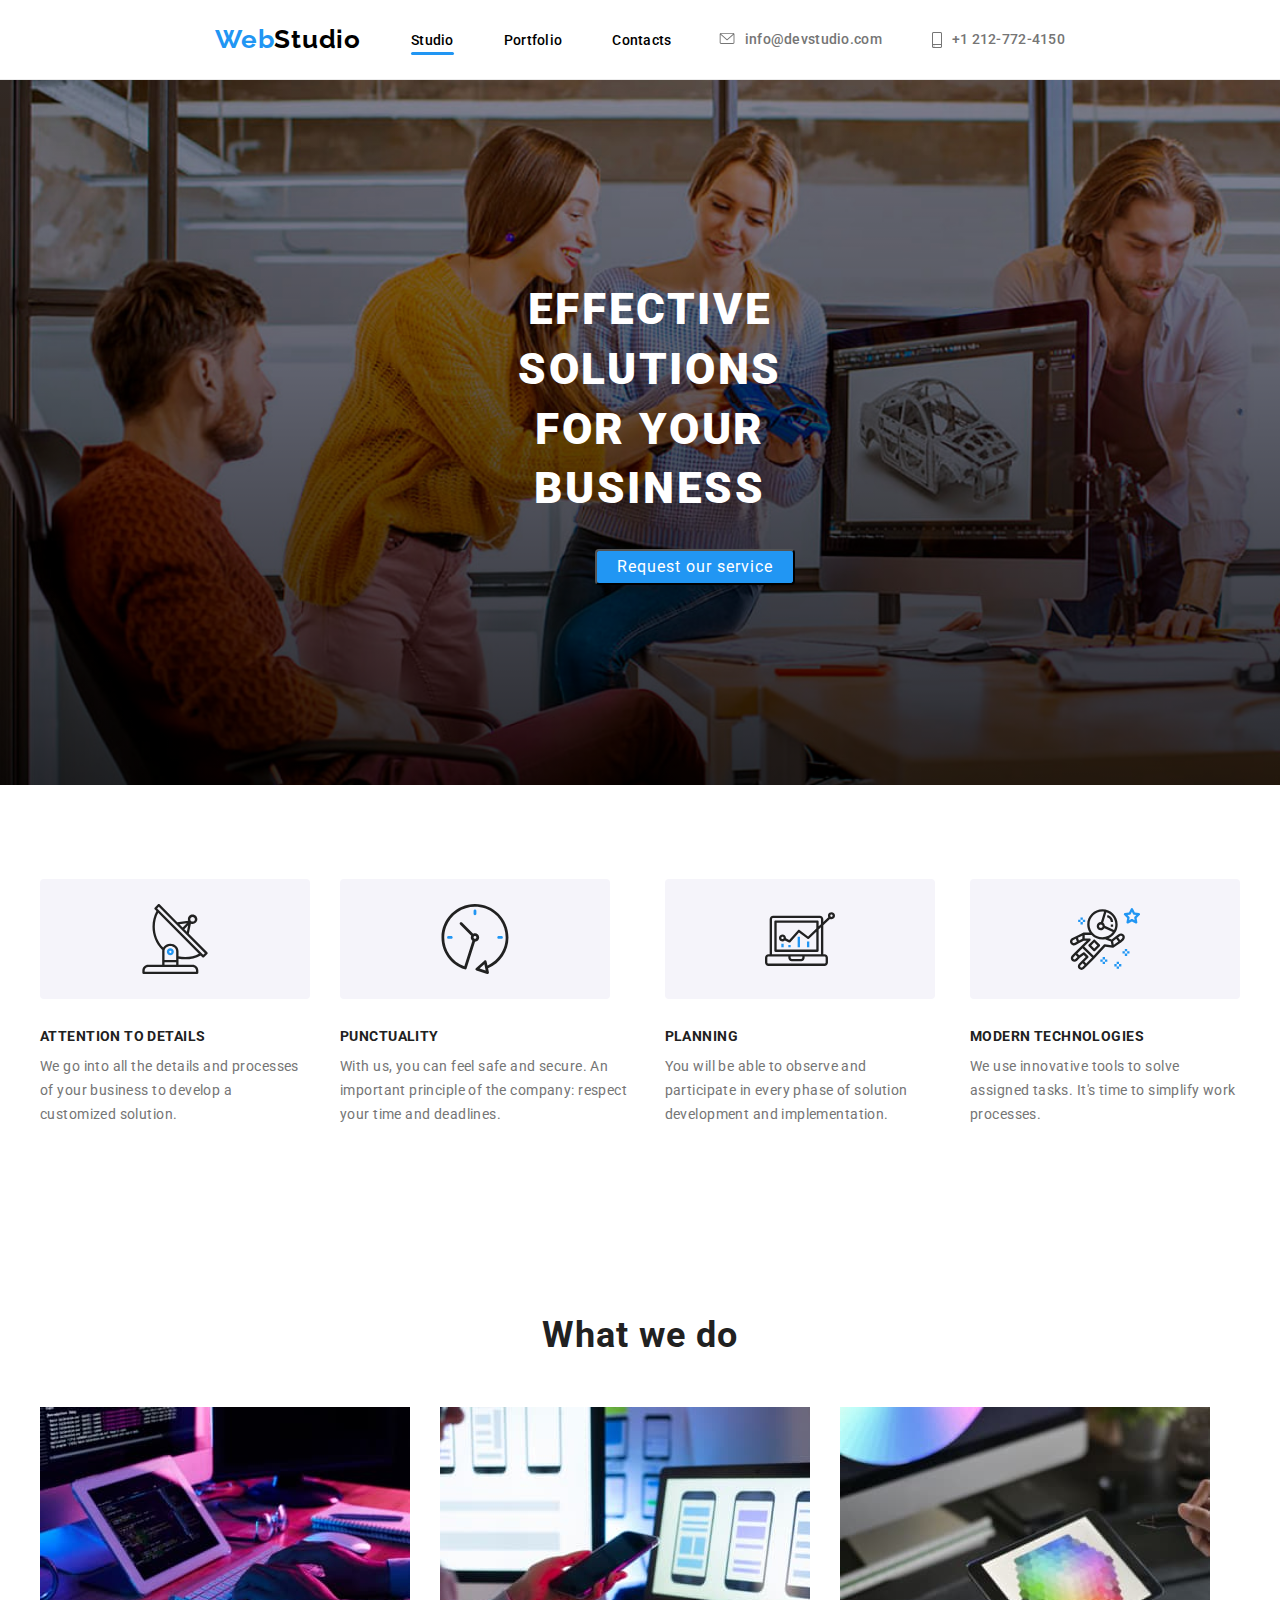
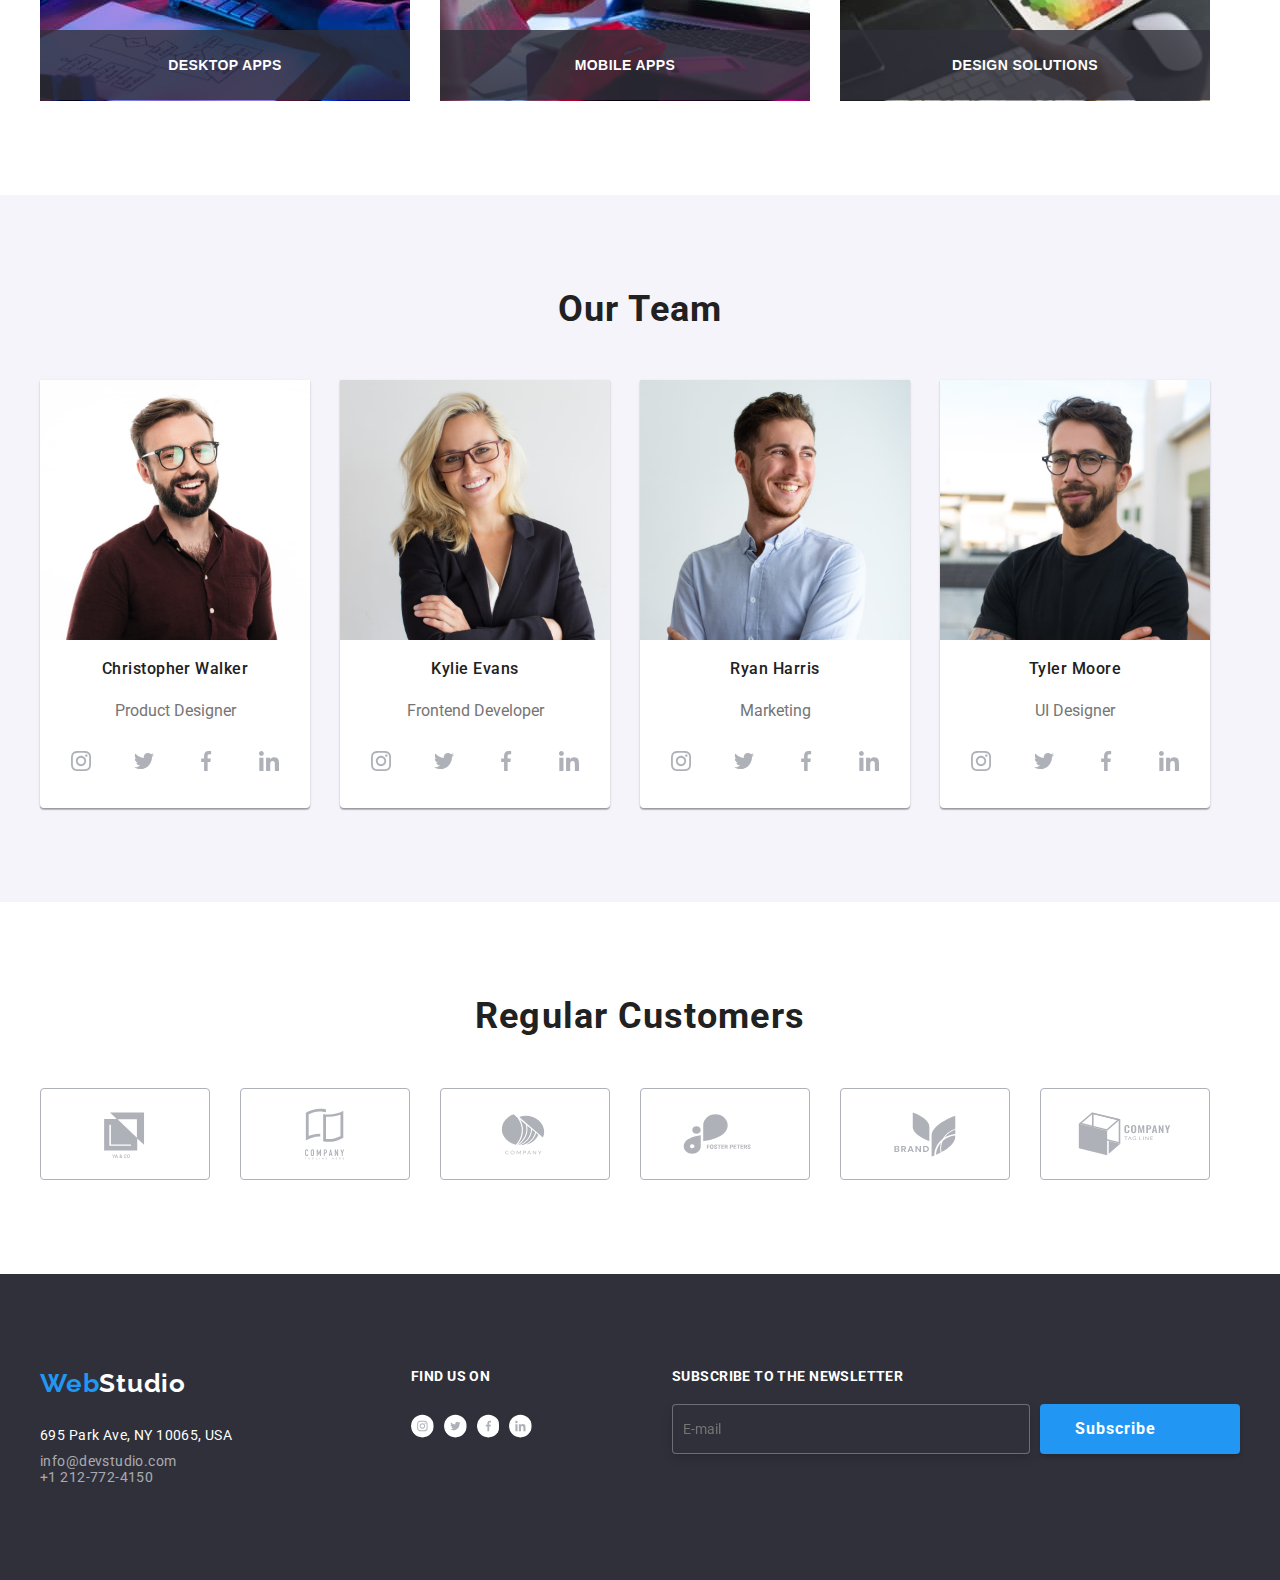
<file: index.html>
<!DOCTYPE html>
<html lang="en">
  <head>
    <meta charset="UTF-8" />
    <meta http-equiv="X-UA-Compatible" content="IE=edge" />
    <meta name="viewport" content="width=device-width, initial-scale=1.0" />
    <title>Studio</title>
    <link
      rel="stylesheet"
      href="https://cdnjs.cloudflare.com/ajax/libs/modern-normalize/1.0.0/modern-normalize.min.css"
    />
    <link rel="stylesheet" href="./css/reset.css" />
    <link rel="stylesheet" href="./css/styles.css" />
  </head>
  <body>
    <!--Header-->

    <header class="global-header">
      <div class="container">
        <nav class="main-navigation">
          <ul>
            <li>
              <a class="logo-header" href="index.html"
                ><span class="logo-design">Web</span>Studio</a
              >
            </li>
            <li><a href="index.html" class="active link">Studio</a></li>
            <li><a href="portfolio.html" class="link">Portfolio</a></li>
            <li><a href="contact.html" class="link">Contacts</a></li>
          </ul>
          <div class="hero-contact">
            <ul>
              <li class="header-contact-email">
                <a class="email-phone" href="mailto:info@devstudio.com" aria-label="email">
                  <svg class="envelope-icon"><use href="./css/icons.svg#icon-envelope"></use></svg
                  >info@devstudio.com</a
                >
              </li>
              <li class="header-contact-phone">
                <a class="email-phone" href="tel:+12127724150" aria-label="phone">
                  <svg class="smartphone-icon">
                    <use href="./css/icons.svg#icon-smartphone"></use></svg
                  >+1 212-772-4150
                </a>
              </li>
            </ul>
          </div>
        </nav>
      </div>
    </header>

    <!--Main section-->

    <main>
      <!--Hero section-->

      <section class="section hero-section">
        <div class="container">
          <h1>EFFECTIVE SOLUTIONS FOR YOUR BUSINESS</h1>
          <button data-modal-open class="button-index" type="button">Request our service</button>
        </div>
      </section>

      <!--Main text section-->

      <section class="section main-text">
        <div class="container">
          <ul class="card-set">
            <li class="item">
              <div class="icon-main">
                <svg><use href="./css/icons.svg#icon-antenna"></use></svg>
              </div>
              <h5>ATTENTION TO DETAILS</h5>
              <p>
                We go into all the details and processes of your business to develop a customized
                solution.
              </p>
            </li>
            <li class="item">
              <div class="icon-main">
                <svg><use href="./css/icons.svg#icon-clock"></use></svg>
              </div>
              <h5>PUNCTUALITY</h5>
              <p>
                With us, you can feel safe and secure. An important principle of the company:
                respect your time and deadlines.
              </p>
            </li>
            <li class="item">
              <div class="icon-main">
                <svg><use href="./css/icons.svg#icon-diagram"></use></svg>
              </div>
              <h5>PLANNING</h5>
              <p>
                You will be able to observe and participate in every phase of solution development
                and implementation.
              </p>
            </li>
            <li class="item">
              <div class="icon-main">
                <svg><use href="./css/icons.svg#icon-astronaut"></use></svg>
              </div>
              <h5>MODERN TECHNOLOGIES</h5>
              <p>
                We use innovative tools to solve assigned tasks. It's time to simplify work
                processes.
              </p>
            </li>
          </ul>
        </div>
      </section>

      <!--What we do section-->

      <section class="section">
        <div class="container">
          <h2>What we do</h2>
          <ul class="card-set">
            <li class="item-pics">
              <img src="./images/dev_coding.jpg" alt="Developer coding" width="370" />
              <p class="label">DESKTOP APPS</p>
            </li>
            <li class="item-pics">
              <img src="./images/dev_watching.jpg" alt="Developer watching" width="370" />
              <p class="label">Mobile APPS</p>
            </li>
            <li class="item-pics">
              <img src="./images/dev_filling_color.jpg" alt="Developer filling color" width="370" />
              <p class="label">DESIGN SOLUTIONS</p>
            </li>
          </ul>
        </div>
      </section>

      <!--Our team section-->

      <section class="section section-team">
        <div class="container">
          <h2>Our Team</h2>
          <ul class="card-team-set">
            <li class="item-team">
              <img src="./images/christopher_walker.jpg" alt="Christopher Walker" width="270" />
              <h4>Christopher Walker</h4>
              <p class="employee">Product Designer</p>
              <div class="icons-list">
                <ul class="icons-employee">
                  <li>
                    <a href="https://instagram.com" class="icon" aria-label="Instagram">
                      <svg class="icon-svg-ots">
                        <use href="./css/icons.svg#icon-instagram1"></use>
                      </svg>
                    </a>
                  </li>
                  <li>
                    <a href="https://twitter.com" class="icon" aria-label="Twitter">
                      <svg class="icon-svg-ots">
                        <use href="./css/icons.svg#icon-twitter1"></use>
                      </svg>
                    </a>
                  </li>
                  <li>
                    <a href="https://facebook.com" class="icon" aria-label="Facebook">
                      <svg class="icon-svg-ots">
                        <use href="./css/icons.svg#icon-facebook1"></use>
                      </svg>
                    </a>
                  </li>
                  <li>
                    <a href="https://linkedin.com" class="icon" aria-label="LinkedIn">
                      <svg class="icon-svg-ots">
                        <use href="./css/icons.svg#icon-linkedin1"></use>
                      </svg>
                    </a>
                  </li>
                </ul>
              </div>
            </li>
            <li class="item-team">
              <img src="./images/kylie_evans.jpg" alt="Kylie Evans" width="270" />
              <h4>Kylie Evans</h4>
              <p class="employee">Frontend Developer</p>
              <div class="icons-list">
                <ul class="icons-employee">
                  <li>
                    <a href="https://instagram.com" class="icon" aria-label="Instagram">
                      <svg class="icon-svg-ots">
                        <use href="./css/icons.svg#icon-instagram1"></use>
                      </svg>
                    </a>
                  </li>
                  <li>
                    <a href="https://twitter.com" class="icon" aria-label="Twitter">
                      <svg class="icon-svg-ots">
                        <use href="./css/icons.svg#icon-twitter1"></use>
                      </svg>
                    </a>
                  </li>
                  <li>
                    <a href="https://facebook.com" class="icon" aria-label="Facebook">
                      <svg class="icon-svg-ots">
                        <use href="./css/icons.svg#icon-facebook1"></use>
                      </svg>
                    </a>
                  </li>
                  <li>
                    <a href="https://linkedin.com" class="icon" aria-label="LinkedIn">
                      <svg class="icon-svg-ots">
                        <use href="./css/icons.svg#icon-linkedin1"></use>
                      </svg>
                    </a>
                  </li>
                </ul>
              </div>
            </li>
            <li class="item-team">
              <img src="./images/ryan_harris.jpg" alt="Ryan Harris" width="270" />
              <h4>Ryan Harris</h4>
              <p class="employee">Marketing</p>
              <div class="icons-list">
                <ul class="icons-employee">
                  <li>
                    <a href="https://instagram.com" class="icon" aria-label="Instagram">
                      <svg class="icon-svg-ots">
                        <use href="./css/icons.svg#icon-instagram1"></use>
                      </svg>
                    </a>
                  </li>
                  <li>
                    <a href="https://twitter.com" class="icon" aria-label="Twitter">
                      <svg class="icon-svg-ots">
                        <use href="./css/icons.svg#icon-twitter1"></use>
                      </svg>
                    </a>
                  </li>
                  <li>
                    <a href="https://facebook.com" class="icon" aria-label="Facebook">
                      <svg class="icon-svg-ots">
                        <use href="./css/icons.svg#icon-facebook1"></use>
                      </svg>
                    </a>
                  </li>
                  <li>
                    <a href="https://linkedin.com" class="icon" aria-label="LinkedIn">
                      <svg class="icon-svg-ots">
                        <use href="./css/icons.svg#icon-linkedin1"></use>
                      </svg>
                    </a>
                  </li>
                </ul>
              </div>
            </li>
            <li class="item-team">
              <img src="./images/tyler_moore.jpg" alt="Tyler Moore" width="270" />
              <h4>Tyler Moore</h4>
              <p class="employee">UI Designer</p>
              <div class="icons-list">
                <ul class="icons-employee">
                  <li>
                    <a href="https://instagram.com" class="icon" aria-label="Instagram">
                      <svg class="icon-svg-ots">
                        <use href="./css/icons.svg#icon-instagram1"></use>
                      </svg>
                    </a>
                  </li>
                  <li>
                    <a href="https://twitter.com" class="icon" aria-label="Twitter">
                      <svg class="icon-svg-ots">
                        <use href="./css/icons.svg#icon-twitter1"></use>
                      </svg>
                    </a>
                  </li>
                  <li>
                    <a href="https://facebook.com" class="icon" aria-label="Facebook">
                      <svg class="icon-svg-ots">
                        <use href="./css/icons.svg#icon-facebook1"></use>
                      </svg>
                    </a>
                  </li>
                  <li>
                    <a href="https://linkedin.com" class="icon" aria-label="LinkedIn">
                      <svg class="icon-svg-ots">
                        <use href="./css/icons.svg#icon-linkedin1"></use>
                      </svg>
                    </a>
                  </li>
                </ul>
              </div>
            </li>
          </ul>
        </div>
      </section>

      <!--Regular customers section-->

      <section class="section">
        <div class="container">
          <h2>Regular Customers</h2>
          <div class="icons-customers">
            <ul class="icons-set">
              <li class="item-svg">
                <svg class="icon-svg"><use href="./css/icons.svg#icon-Logo"></use></svg>
              </li>
              <li class="item-svg">
                <svg class="icon-svg"><use href="./css/icons.svg#icon-Logo-1"></use></svg>
              </li>
              <li class="item-svg">
                <svg class="icon-svg"><use href="./css/icons.svg#icon-Logo-2"></use></svg>
              </li>
              <li class="item-svg">
                <svg class="icon-svg"><use href="./css/icons.svg#icon-Logo-3"></use></svg>
              </li>
              <li class="item-svg">
                <svg class="icon-svg"><use href="./css/icons.svg#icon-Logo-4"></use></svg>
              </li>
              <li class="item-svg">
                <svg class="icon-svg"><use href="./css/icons.svg#icon-Logo-5"></use></svg>
              </li>
            </ul>
          </div>
        </div>
      </section>
    </main>

    <!--Footer/contact section-->

    <footer class="section global-footer">
      <div class="container footer-icons">
        <div class="footer-contact-info">
          <a class="logo-footer" href="index.html"><span class="logo-design">Web</span>Studio</a>
          <address class="footer-contact-address">
            <h4 class="footer-address">695 Park Ave, NY 10065, USA</h4>
            <a class="email-phone-footer e-mail-footer" href="mailto:info@devstudio.com"
              >info@devstudio.com</a
            ><br />
            <a class="email-phone-footer e-phone-footer" href="tel:+12127724150">+1 212-772-4150</a>
          </address>
        </div>
        <div class="icons-footer-list">
          <h5>Find us on</h5>
          <div class="footer-social-links">
            <ul class="icons-footer">
              <li>
                <a href="https://instagram.com" class="icon-footer" aria-label="Instagram">
                  <svg class="icon-svg-footer">
                    <use href="./css/icons.svg#icon-instagram1"></use>
                  </svg>
                </a>
              </li>
              <li>
                <a href="https://twitter.com" class="icon-footer" aria-label="Twitter">
                  <svg class="icon-svg-footer">
                    <use href="./css/icons.svg#icon-twitter1"></use>
                  </svg>
                </a>
              </li>
              <li>
                <a href="https://facebook.com" class="icon-footer" aria-label="Facebook">
                  <svg class="icon-svg-footer">
                    <use href="./css/icons.svg#icon-facebook1"></use>
                  </svg>
                </a>
              </li>
              <li>
                <a href="https://linkedin.com" class="icon-footer" aria-label="LinkedIn">
                  <svg class="icon-svg-footer">
                    <use href="./css/icons.svg#icon-linkedin1"></use>
                  </svg>
                </a>
              </li>
            </ul>
          </div>
        </div>
        <div class="icons-footer-list">
          <h5>Subscribe to the newsletter</h5>
          <div class="footer-social-links">
            <ul class="icons-footer">
              <li>
                <input
                  class="footer-form-input"
                  id="email"
                  name="email"
                  type="email"
                  placeholder="E-mail"
                />
              </li>
              <li>
                <button class="btn-subscribe" type="submit">Subscribe</button>
                <img class="sending-icon" src="./images/icon-send.png" alt="sending-icon" />
              </li>
            </ul>
          </div>
        </div>
      </div>
    </footer>

    <!--Modal-->

    <div class="modal is-hidden" data-modal>
      <div class="modal-content">
        <button data-modal-close class="close-btn">&times;</button>
        <form>
          <div role="group" class="form-group">
            <label class="form-label" for="name">Name</label>
            <input class="form-input input-person" id="name" name="name" type="text" /><svg
              class="form-icons-person"
            >
              <use href="./css/icons.svg#icon-person-black-1"></use>
            </svg>
            <label class="form-label" for="name">Telephone</label>
            <input class="form-input input-phone" id="name" name="name" type="tel" /><svg
              class="form-icons-phone"
            >
              <use href="./css/icons.svg#icon-phone-black-1"></use>
            </svg>
            <label class="form-label" for="name">E-mail</label>
            <input class="form-input input-email" id="email" name="email" type="email" /><svg
              class="form-icons-email"
            >
              <use href="./css/icons.svg#icon-email-black-1"></use>
            </svg>
            <label class="form-label"
              ><span>Comments</span>
              <textarea
                name="comments"
                placeholder="Enter the text"
                class="form-textarea"
                rows="6"
              ></textarea>
            </label>
            <label class="form-label form-checkbox">
              <input type="checkbox" name="acceptTerms" /><span
                >I agree with the letter and accept the
                <span class="agreement-terms">Terms and Conditions</span></span
              >
            </label>
            <div class="form-controls">
              <button class="btn-submit" type="submit">Send</button>
            </div>
          </div>
        </form>
      </div>
    </div>
    <script src="./modal.js" type="text/javascript"></script>
  </body>
</html>
</file>
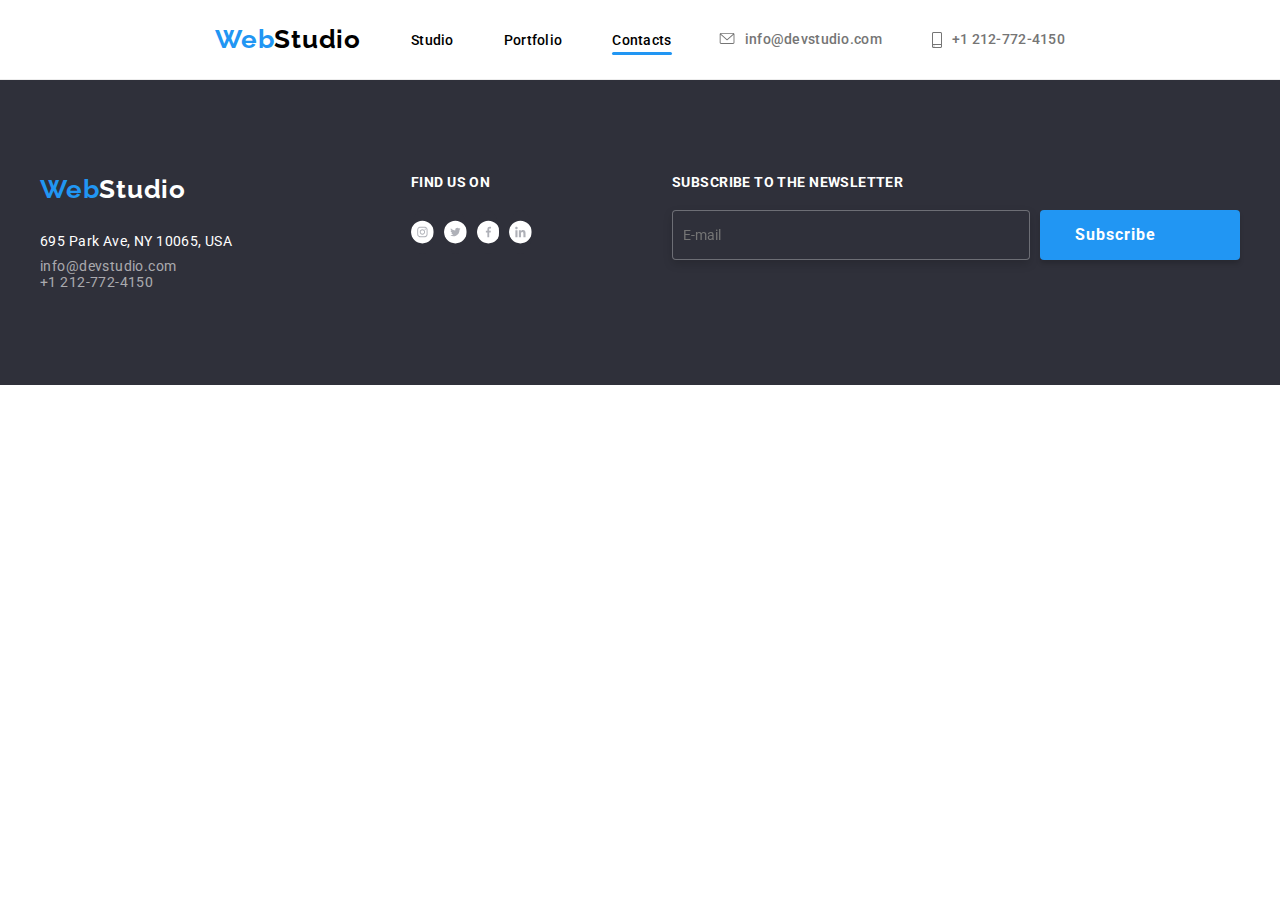
<file: contact.html>
<!DOCTYPE html>
<html lang="en">
  <head>
    <meta charset="UTF-8" />
    <meta http-equiv="X-UA-Compatible" content="IE=edge" />
    <meta name="viewport" content="width=device-width, initial-scale=1.0" />
    <title>Studio</title>
    <link
      rel="stylesheet"
      href="https://cdnjs.cloudflare.com/ajax/libs/modern-normalize/1.0.0/modern-normalize.min.css"
    />
    <link rel="stylesheet" href="./css/reset.css" />
    <link rel="stylesheet" href="./css/styles.css" />
  </head>
  <body>
    <!--Header-->

    <header class="global-header">
      <div class="container">
        <nav class="main-navigation">
          <ul>
            <li>
              <a class="logo-header" href="index.html"
                ><span class="logo-design">Web</span>Studio</a
              >
            </li>
            <li><a href="index.html" class="link">Studio</a></li>
            <li><a href="portfolio.html" class="link">Portfolio</a></li>
            <li><a href="contact.html" class="active link">Contacts</a></li>
          </ul>
          <div class="hero-contact">
            <ul>
              <li class="header-contact-email">
                <a class="email-phone link" href="mailto:info@devstudio.com" aria-label="email">
                  <svg class="envelope-icon"><use href="./css/icons.svg#icon-envelope"></use></svg
                  >info@devstudio.com</a
                >
              </li>
              <li class="header-contact-phone">
                <a class="email-phone link" href="tel:+12127724150" aria-label="phone">
                  <svg class="smartphone-icon">
                    <use href="./css/icons.svg#icon-smartphone"></use></svg
                  >+1 212-772-4150
                </a>
              </li>
            </ul>
          </div>
        </nav>
      </div>
    </header>

    <!--Main section-->

    <main></main>

    <!--Footer/contact section-->

    <footer class="section global-footer">
      <div class="container footer-icons">
        <div class="footer-contact-info">
          <a class="logo-footer" href="index.html"><span class="logo-design">Web</span>Studio</a>
          <address class="footer-contact-address">
            <h4 class="footer-address">695 Park Ave, NY 10065, USA</h4>
            <a class="email-phone-footer e-mail-footer" href="mailto:info@devstudio.com"
              >info@devstudio.com</a
            ><br />
            <a class="email-phone-footer e-phone-footer" href="tel:+12127724150">+1 212-772-4150</a>
          </address>
        </div>
        <div class="icons-footer-list">
          <h5>Find us on</h5>
          <div class="footer-social-links">
            <ul class="icons-footer">
              <li>
                <a href="https://instagram.com" class="icon-footer" aria-label="Instagram">
                  <svg class="icon-svg-footer">
                    <use href="./css/icons.svg#icon-instagram1"></use>
                  </svg>
                </a>
              </li>
              <li>
                <a href="https://twitter.com" class="icon-footer" aria-label="Twitter">
                  <svg class="icon-svg-footer">
                    <use href="./css/icons.svg#icon-twitter1"></use>
                  </svg>
                </a>
              </li>
              <li>
                <a href="https://facebook.com" class="icon-footer" aria-label="Facebook">
                  <svg class="icon-svg-footer">
                    <use href="./css/icons.svg#icon-facebook1"></use>
                  </svg>
                </a>
              </li>
              <li>
                <a href="https://linkedin.com" class="icon-footer" aria-label="LinkedIn">
                  <svg class="icon-svg-footer">
                    <use href="./css/icons.svg#icon-linkedin1"></use>
                  </svg>
                </a>
              </li>
            </ul>
          </div>
        </div>
        <div class="icons-footer-list">
          <h5>Subscribe to the newsletter</h5>
          <div class="footer-social-links">
            <ul class="icons-footer">
              <li>
                <input
                  class="footer-form-input"
                  id="email"
                  name="email"
                  type="email"
                  placeholder="E-mail"
                />
              </li>
              <li>
                <button class="btn-subscribe" type="submit">Subscribe</button>
                <img class="sending-icon" src="./images/icon-send.png" alt="sending-icon" />
              </li>
            </ul>
          </div>
        </div>
      </div>
    </footer>
  </body>
</html>
</file>
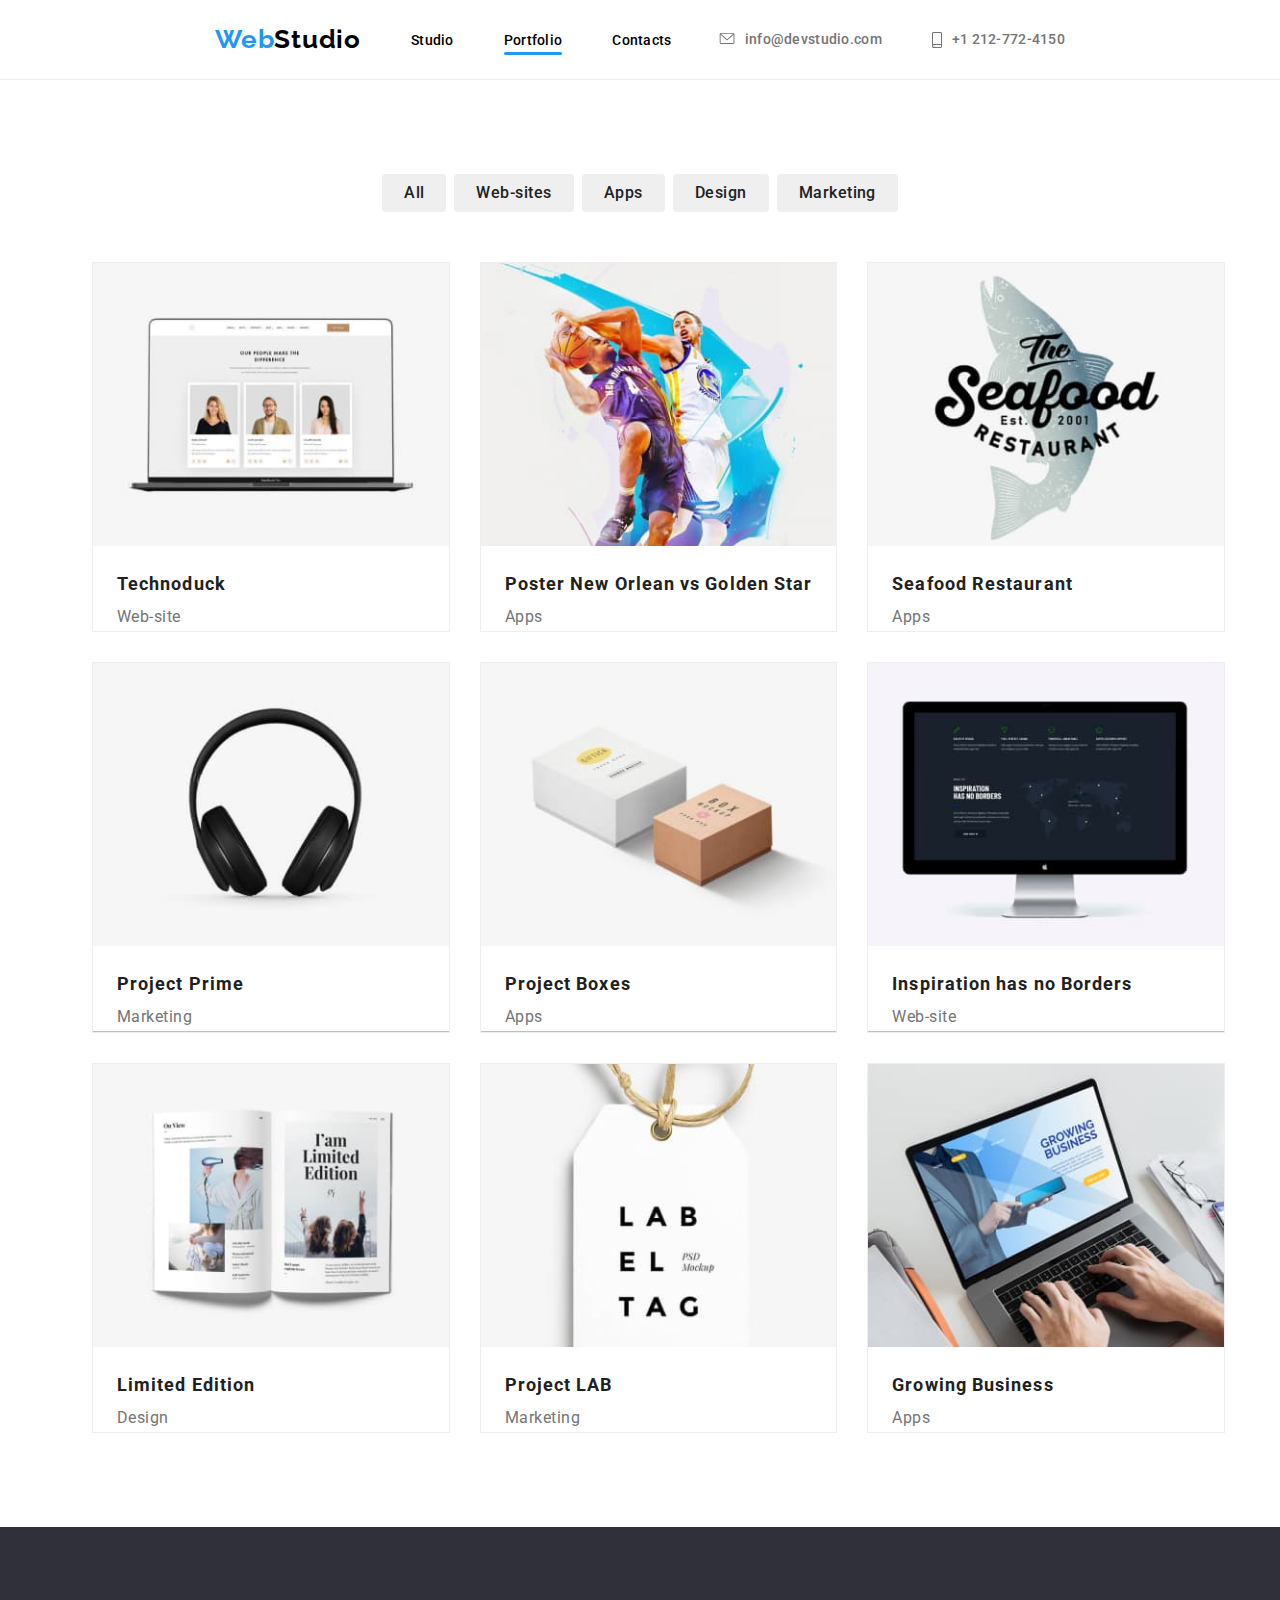
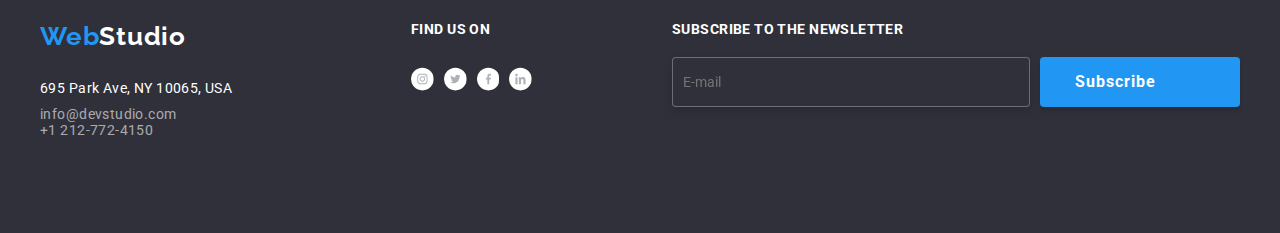
<file: portfolio.html>
<!DOCTYPE html>
<html lang="en">
  <head>
    <meta charset="UTF-8" />
    <meta http-equiv="X-UA-Compatible" content="IE=edge" />
    <meta name="viewport" content="width=device-width, initial-scale=1.0" />
    <title>Studio</title>
    <link
      rel="stylesheet"
      href="https://cdnjs.cloudflare.com/ajax/libs/modern-normalize/1.0.0/modern-normalize.min.css"
    />
    <link rel="stylesheet" href="./css/reset.css" />
    <link rel="stylesheet" href="./css/styles.css" />
  </head>
  <body>
    <!--Header-->

    <header class="global-header">
      <div class="container">
        <nav class="main-navigation">
          <ul>
            <li>
              <a class="logo-header" href="index.html"
                ><span class="logo-design">Web</span>Studio</a
              >
            </li>
            <li><a href="index.html" class="link">Studio</a></li>
            <li><a href="portfolio.html" class="active link">Portfolio</a></li>
            <li><a href="contact.html" class="link">Contacts</a></li>
          </ul>
          <div class="hero-contact">
            <ul>
              <li class="header-contact-email">
                <a class="email-phone link" href="mailto:info@devstudio.com" aria-label="email">
                  <svg class="envelope-icon"><use href="./css/icons.svg#icon-envelope"></use></svg
                  >info@devstudio.com</a
                >
              </li>
              <li class="header-contact-phone">
                <a class="email-phone link" href="tel:+12127724150" aria-label="phone">
                  <svg class="smartphone-icon">
                    <use href="./css/icons.svg#icon-smartphone"></use></svg
                  >+1 212-772-4150
                </a>
              </li>
            </ul>
          </div>
        </nav>
      </div>
    </header>
    <!--Main section-->

    <main>
      <section class="section">
        <div class="container">
          <ul class="btn-set">
            <li class="item-btn">
              <button class="button-portfolio active-btn" type="button">All</button>
            </li>
            <li class="item-btn">
              <button class="button-portfolio" type="button">Web-sites</button>
            </li>
            <li class="item-btn"><button class="button-portfolio" type="button">Apps</button></li>
            <li class="item-btn"><button class="button-portfolio" type="button">Design</button></li>
            <li class="item-btn">
              <button class="button-portfolio" type="button">Marketing</button>
            </li>
          </ul>
          <ul class="card-set-portfolio-pic">
            <li class="item-portfolio-pic">
              <img src="./images/people_on_desktop.jpg" alt="Technoduck" width="370" />
              <h3>Technoduck</h3>
              <p class="portfolio-pic">Web-site</p>
              <div class="overlay">
                <p>
                  Technoduck is a state-of-the-art coronavirus distribution platform. Companies use
                  this platform for digital espionage and attacks on competitors' secure servers.
                </p>
              </div>
            </li>
            <li class="item-portfolio-pic">
              <img src="./images/basketball_players.jpg" alt="Basketball players" width="370" />
              <h3>Poster New Orlean vs Golden Star</h3>
              <p class="portfolio-pic">Apps</p>
              <div class="overlay">
                <p>
                  Technoduck is a state-of-the-art coronavirus distribution platform. Companies use
                  this platform for digital espionage and attacks on competitors' secure servers.
                </p>
              </div>
            </li>
            <li class="item-portfolio-pic">
              <img src="./images/text_image.jpg" alt="Restaurant label" width="370" />
              <h3>Seafood Restaurant</h3>
              <p class="portfolio-pic">Apps</p>
              <div class="overlay">
                <p>
                  Technoduck is a state-of-the-art coronavirus distribution platform. Companies use
                  this platform for digital espionage and attacks on competitors' secure servers.
                </p>
              </div>
            </li>
            <li class="item-portfolio-pic">
              <img src="./images/headphones.jpg" alt="Headphones" width="370" />
              <h3>Project Prime</h3>
              <p class="portfolio-pic">Marketing</p>
              <div class="overlay">
                <p>
                  Technoduck is a state-of-the-art coronavirus distribution platform. Companies use
                  this platform for digital espionage and attacks on competitors' secure servers.
                </p>
              </div>
            </li>
            <li class="item-portfolio-pic">
              <img src="./images/two_boxes.jpg" alt="Two boxes" width="370" />
              <h3>Project Boxes</h3>
              <p class="portfolio-pic">Apps</p>
              <div class="overlay">
                <p>
                  Technoduck is a state-of-the-art coronavirus distribution platform. Companies use
                  this platform for digital espionage and attacks on competitors' secure servers.
                </p>
              </div>
            </li>
            <li class="item-portfolio-pic">
              <img src="./images/computer_monitor.jpg" alt="Computer monitor" width="370" />
              <h3>Inspiration has no Borders</h3>
              <p class="portfolio-pic">Web-site</p>
              <div class="overlay">
                <p>
                  Technoduck is a state-of-the-art coronavirus distribution platform. Companies use
                  this platform for digital espionage and attacks on competitors' secure servers.
                </p>
              </div>
            </li>
            <li class="item-portfolio-pic">
              <img src="./images/magazine_pic.jpg" alt="Magazine" width="370" />
              <h3>Limited Edition</h3>
              <p class="portfolio-pic">Design</p>
              <div class="overlay">
                <p>
                  Technoduck is a state-of-the-art coronavirus distribution platform. Companies use
                  this platform for digital espionage and attacks on competitors' secure servers.
                </p>
              </div>
            </li>
            <li class="item-portfolio-pic">
              <img src="./images/label_tag.jpg" alt="Label tag" width="370" />
              <h3>Project LAB</h3>
              <p class="portfolio-pic">Marketing</p>
              <div class="overlay">
                <p>
                  Technoduck is a state-of-the-art coronavirus distribution platform. Companies use
                  this platform for digital espionage and attacks on competitors' secure servers.
                </p>
              </div>
            </li>
            <li class="item-portfolio-pic">
              <img src="./images/laptop_img.jpg" alt="Laptop image tag" width="370" />
              <h3>Growing Business</h3>
              <p class="portfolio-pic">Apps</p>
              <div class="overlay">
                <p>
                  Technoduck is a state-of-the-art coronavirus distribution platform. Companies use
                  this platform for digital espionage and attacks on competitors' secure servers.
                </p>
              </div>
            </li>
          </ul>
        </div>
      </section>
    </main>

    <!--Footer/contact section-->

    <footer class="section global-footer">
      <div class="container footer-icons">
        <div class="footer-contact-info">
          <a class="logo-footer" href="index.html"><span class="logo-design">Web</span>Studio</a>
          <address class="footer-contact-address">
            <h4 class="footer-address">695 Park Ave, NY 10065, USA</h4>
            <a class="email-phone-footer e-mail-footer" href="mailto:info@devstudio.com"
              >info@devstudio.com</a
            ><br />
            <a class="email-phone-footer e-phone-footer" href="tel:+12127724150">+1 212-772-4150</a>
          </address>
        </div>
        <div class="icons-footer-list">
          <h5>Find us on</h5>
          <div class="footer-social-links">
            <ul class="icons-footer">
              <li>
                <a href="https://instagram.com" class="icon-footer" aria-label="Instagram">
                  <svg class="icon-svg-footer">
                    <use href="./css/icons.svg#icon-instagram1"></use>
                  </svg>
                </a>
              </li>
              <li>
                <a href="https://twitter.com" class="icon-footer" aria-label="Twitter">
                  <svg class="icon-svg-footer">
                    <use href="./css/icons.svg#icon-twitter1"></use>
                  </svg>
                </a>
              </li>
              <li>
                <a href="https://facebook.com" class="icon-footer" aria-label="Facebook">
                  <svg class="icon-svg-footer">
                    <use href="./css/icons.svg#icon-facebook1"></use>
                  </svg>
                </a>
              </li>
              <li>
                <a href="https://linkedin.com" class="icon-footer" aria-label="LinkedIn">
                  <svg class="icon-svg-footer">
                    <use href="./css/icons.svg#icon-linkedin1"></use>
                  </svg>
                </a>
              </li>
            </ul>
          </div>
        </div>
        <div class="icons-footer-list">
          <h5>Subscribe to the newsletter</h5>
          <div class="footer-social-links">
            <ul class="icons-footer">
              <li>
                <input
                  class="footer-form-input"
                  id="email"
                  name="email"
                  type="email"
                  placeholder="E-mail"
                />
              </li>
              <li>
                <button class="btn-subscribe" type="submit">Subscribe</button>
                <img class="sending-icon" src="./images/icon-send.png" alt="sending-icon" />
              </li>
            </ul>
          </div>
        </div>
      </div>
    </footer>
  </body>
</html>
</file>
<file: css/styles.css>
@import url("https://fonts.googleapis.com/css2?family=Raleway:wght@700&family=Roboto:wght@400;500;700;900&display=swap");
:root {
  --text-font-family: "Roboto", sans-serif;
  --logo-font-family: "Raleway", sans-serif;
  --link-active-color: #2196f3;
  --header-background-color: #ffffff;
  --btn-text-color: #ffffff;
  --text-color: #212121;
  --logo-header-color: #000000;
  --hero-background-color: #2f303a;
  --button-background-color: #2196f3;
  --footer-text-color: #ffffff;
  --portfolio-nd-text-color: #757575;
  --logo-design-color: #2196f3;
  --transition: 250ms cubic-bezier(0.4, 0, 0.2, 1);
}
*,
*::before,
*::after {
  box-sizing: border-box;
}

body {
  font-family: var(--text-font-family);
  color: var(--text-color);
}
h1,
h2,
h3,
h4,
h5 {
  font-weight: 700;
  font-style: normal;
  letter-spacing: 0.03em;
  color: var(--text-color);
}

h1 {
  font-weight: 900;
  font-size: 44px;
  line-height: 1.36;
  text-align: center;
  letter-spacing: 0.06em;
  text-transform: uppercase;
  color: var(--header-background-color);
  padding-left: 20px;
}
h2 {
  font-size: 36px;
  line-height: 1.16;
  text-align: center;
}
h3 {
  font-size: 18px;
  line-height: 2;
  letter-spacing: 0.06em;
}
h4 {
  font-weight: 500;
  font-size: 16px;
  line-height: 1.18;
}
h5 {
  font-size: 14px;
  line-height: 1.14;
  text-transform: uppercase;
}
ul {
  list-style-type: none;
}
.section {
  margin: 0 auto;
  padding-top: 94px;
  padding-bottom: 94px;
}
.container {
  max-width: 1200px;
  margin: 0 auto;
}

/*Global header*/

.global-header {
  padding: 24px 215px;
  border-bottom: 1px solid #ececec;
  margin: 0 auto;
}
.logo-header {
  font-family: var(--logo-font-family);
  font-weight: 700;
  font-size: 26px;
  line-height: 1.19;
  letter-spacing: 0.03em;
  color: var(--logo-header-color);
}
.logo-design {
  color: var(--logo-design-color);
}
.global-header .main-navigation {
  display: flex;
  justify-content: space-between;
  align-items: center;
}
.global-header .main-navigation ul {
  display: flex;
  align-items: center;
}
.global-header .main-navigation ul li + li {
  margin-left: 50px;
}
.email-phone {
  display: flex;
}
.global-header a {
  background: var(--header-background-color);
  font-weight: 500;
  font-size: 14px;
  line-height: 1.14;
  letter-spacing: 0.02em;
  color: var(--logo-header-color);
  text-decoration: none;
}
.global-header .logo-header {
  font-family: var(--logo-font-family);
  font-weight: 700;
  font-size: 26px;
  line-height: 1.19;
  letter-spacing: 0.03em;
  color: var(--logo-header-color);
}
.global-header a.email-phone {
  color: #757575;
}
.global-header a.link:hover,
.global-header a.link:focus {
  color: var(--link-active-color);
  transition: transform var(--transition);
}
.envelope-icon {
  width: 16px;
  height: 12px;
  margin-right: 10px;
  fill: #757575;
}
.smartphone-icon {
  width: 10px;
  height: 16px;
  margin-right: 10px;
  fill: #757575;
}
a.active {
  position: relative;
}
a.active::after {
  display: block;
  position: absolute;
  content: "";
  background: var(--link-active-color);
  border-radius: 2px;
  width: 100%;
  height: 3px;
  bottom: -30;
  left: 0;
}
.header-contact-email a:hover,
.header-contact-email a:focus,
.header-contact-phone a:hover,
.header-contact-phone a:focus,
.header-contact-email .envelope-icon:hover,
.header-contact-email .envelope-icon:focus,
.header-contact-phone .smartphone-icon:hover,
.header-contact-phone .smartphone-icon:focus {
  color: var(--link-active-color);
  fill: var(--link-active-color);
  transition: transform var(--transition);
}

/*Hero-section*/

.hero-section {
  background: var(--hero-background-color);
  background-image: linear-gradient(to bottom, rgba(0, 0, 0, 0) 0%, rgba(0, 0, 0, 0.7) 100%),
    url(../images/bg-hero\ section.jpg);
  margin: 0 auto;
  padding: 200px 452px;
  object-fit: cover;
  background-size: cover;
  background-repeat: no-repeat;
}
.button-index {
  width: 200px;
  margin-left: 38%;
  margin-right: 38%;
  margin-top: 30px;
  border-radius: 4px;
  background: var(--button-background-color);
  font-size: 16px;
  line-height: 1.87;
  letter-spacing: 0.06em;
  color: var(--btn-text-color);
  cursor: pointer;
}
.button-index:hover,
.button-index:focus {
  background: #0b7cd8;
}

/*Main text section + What we do section*/

.icon-main {
  background-color: #f5f4fa;
  margin-bottom: 30px;
  border-radius: 4px;
  width: 270px;
  height: 120px;
  display: flex;
  justify-content: center;
  align-items: center;
}
.main-text {
  font-weight: 400;
  font-size: 14px;
  line-height: 1.71;
  letter-spacing: 0.03em;
  color: #757575;
}
.card-set {
  display: flex;
  gap: 30px;
  padding: 0;
  list-style: none;
}
.icon-main svg {
  width: 70px;
  height: 70px;
}
.item {
  background-color: #ffffff;
}
.item h5 {
  margin-top: 0;
  width: 270px;
}
.item p {
  margin-top: 10px;
}
.container h2 {
  margin-bottom: 50px;
}

/*What we do section/labels*/

.card-set-pictures {
  display: flex;
  gap: 30px;
  padding-top: 50px;
  list-style: none;
}
.item-pics {
  background-color: #ffffff;
  position: relative;
}

.item-pics > .label {
  position: absolute;
  top: 76%;
  width: 100%;
  height: 70px;
  padding-top: 27px;
  font-family: sans-serif;
  background-color: #2f303acc;
  color: #ffffff;
}
.label {
  font-family: "Roboto";
  font-style: normal;
  font-weight: 700;
  font-size: 14px;
  line-height: 16px;
  text-align: center;
  letter-spacing: 0.03em;
  text-transform: uppercase;
  color: #ffffff;
}

/*Our team*/

.employee {
  font-weight: 400;
  color: #757575;
}
.section-team {
  background-color: #f5f4fa;
  margin: 0 auto;
}
.card-team-set {
  display: flex;
  gap: 30px;
  padding: 0;
}
.item-team {
  background-color: #ffffff;
  border-radius: 0 0 4px 4px;
  box-shadow: 0 1px 3px #0000001f, 0 1px 1px #00000024, 0 2px 1px #00000033;
  width: 270px;
  height: 428px;
}
.item-team h4 {
  text-align: center;
  margin-block-start: 0;
  margin-block-end: 0;
  padding-top: 20px;
}
.item-team p {
  text-align: center;
  margin-block-start: 0;
  margin-block-end: 0;
  padding-top: 20px;
}
.icons-employee {
  display: flex;
  justify-content: space-evenly;
  padding-top: 16px;
}
.icon-svg-ots {
  border-radius: 50%;
}
.icon-svg-ots:hover,
.icon-svg-ots:focus {
  color: var(--link-active-color);
  background-color: var(--link-active-color);
  transition: transform var(--transition);
}
.icons-list svg {
  width: 44px;
  height: 44px;
}

/*Regular customers section*/

.icons-customers ul {
  display: flex;
  gap: 30px;
  max-width: 1200px;
  background-color: #ffffff;
  margin-top: 0;
}
.item-svg {
  border: 1px solid #afb1b8;
  border-radius: 4px;
  padding: 16px 32px;
  width: 170px;
  height: 92px;
  cursor: pointer;
}
.icon-svg {
  width: 106px;
  height: 60px;
  fill: #afb1b8;
}

.item-svg:hover,
.item-svg:focus {
  color: var(--link-active-color);
  border: 1px solid var(--link-active-color);
  transition: transform var(--transition);
}
.icon-svg:hover,
.icon-svg:focus {
  color: var(--link-active-color);
  fill: var(--link-active-color);
  transition: transform var(--transition);
}

/*Footer section*/

.logo-footer {
  font-family: var(--logo-font-family);
  font-weight: 700;
  font-size: 26px;
  line-height: 1.19;
  letter-spacing: 0.03em;
  color: var(--footer-text-color);
  text-decoration: none;
  background: #2f303a;
}
.global-footer {
  background: #2f303a;
  font-weight: 400;
  font-size: 14px;
  line-height: 1.14;
  letter-spacing: 0.03em;
  color: var(--footer-text-color);
}
.footer-contact-address {
  width: 231px;
  margin-top: 28px;
  padding: 0;
}
.global-footer ul {
  padding-left: 0;
}
.global-footer address a:hover,
.global-footer address a:focus {
  color: var(--link-active-color);
  transition: transform var(--transition);
}
.footer-address {
  color: var(--footer-text-color);
  font-style: normal;
  font-weight: 400;
  font-size: 14px;
  margin-bottom: 10px;
}
.email-phone-footer {
  font-style: normal;
  font-weight: 400;
  font-size: 14px;
  line-height: 1.14;
  letter-spacing: 0.03em;
  color: rgba(255, 255, 255, 0.6);
  background: #2f303a;
  text-decoration: none;
}
.footer-icons {
  display: flex;
  gap: 70px;
  justify-content: flex-start;
}
.icons-footer-list {
  display: flex;
  flex-direction: column;
  margin-left: 0;
  padding-left: 70px;
}
.icons-footer {
  display: flex;
  gap: 10px;
}
.footer-contact-info {
  width: 231px;
}
.footer-icons h5 {
  font-family: "Roboto";
  font-style: normal;
  font-weight: 700;
  font-size: 14px;
  line-height: 16px;
  letter-spacing: 0.03em;
  text-transform: uppercase;
  color: var(--footer-text-color);
  margin-top: 0;
  margin-bottom: 20px;
}
.icon-svg-footer {
  width: 44px;
  height: 44px;
  border-radius: 50%;
  background: #2f303a;
}
.icons-footer a:hover,
.icons-footer a:focus {
  color: var(--link-active-color);
  fill: var(--link-active-color);
  transition: transform var(--transition);
}
.footer-form-input {
  border: 1px solid rgba(255, 255, 255, 0.3);
  filter: drop-shadow(0px 4px 4px rgba(0, 0, 0, 0.15));
  border-radius: 4px;
  width: 358px;
  height: 50px;
  background-color: var(--hero-background-color);
  padding-left: 10px;
  color: #ffffff;
}
.btn-subscribe {
  background: #2196f3;
  box-shadow: 0px 4px 4px rgba(0, 0, 0, 0.15);
  border-radius: 4px;
  padding-top: 10px;
  padding-bottom: 10px;
  padding-right: 55px;
  font-family: "Roboto";
  font-style: normal;
  font-weight: 700;
  font-size: 16px;
  line-height: 30px;
  letter-spacing: 0.06em;
  color: #ffffff;
  width: 200px;
  border: none;
  cursor: pointer;
  position: relative;
}
.btn-subscribe:hover,
.btn-subscribe:focus {
  background: #0f77cd;
}
.sending-icon {
  width: 24px;
  height: 24px;
  position: absolute;
  left: 2075px;
}

/*Portfolio page*/

.button-portfolio {
  font-family: "Roboto";
  font-weight: 500;
  font-size: 16px;
  line-height: 1.62;
  text-align: center;
  letter-spacing: 0.03em;
  color: var(--text-color);
  cursor: pointer;
  border: none;
  border-radius: 4px;
  width: auto;
  padding: 6px 22px;
  margin: 0 auto;
}
.button-portfolio:hover,
.button-portfolio:focus {
  box-shadow: 0px 1px 1px rgba(0, 0, 0, 0.12), 0px 4px 4px rgba(0, 0, 0, 0.06),
    1px 4px 6px rgba(0, 0, 0, 0.16);
  color: #ffffff;
  background: var(--link-active-color);
  transition: transform var(--transition);
}
.btn-set {
  display: flex;
  gap: 8px;
  justify-content: center;
  border-radius: 4px;
}
.portfolio-pic {
  font-weight: 400;
  font-size: 16px;
  line-height: 1.87;
  letter-spacing: 0.03em;
  color: var(--portfolio-nd-text-color);
  cursor: pointer;
}
.card-set-portfolio-pic li:hover,
.card-set-portfolio-pic li:focus {
  box-shadow: 0px 1px 1px rgba(0, 0, 0, 0.12), 0px 4px 4px rgba(0, 0, 0, 0.06),
    1px 4px 6px rgba(0, 0, 0, 0.16);
  transition: transform var(--transition);
}
.card-set-portfolio-pic {
  display: flex;
  margin-top: 50px;
  flex-wrap: wrap;
  gap: 30px;
  margin-left: 37px;
  padding: 0;
  justify-content: center;
  align-items: center;
  cursor: pointer;
}
.item-portfolio-pic {
  flex-basis: calc((100% - 90px) / 3);
  margin: 0;
  background-color: #ffffff;
  border: 1px solid #eeeeee;
  cursor: pointer;
  position: relative;
  overflow: hidden;
}
.overlay {
  position: absolute;
  bottom: 0;
  left: 0;
  width: 100%;
  height: 100%;
  background-color: var(--link-active-color);
  transform: translateY(100%);
  transition: transform 250ms ease-in-out;
}
.item-portfolio-pic:hover .overlay {
  transform: translatey(0);
}
.overlay p {
  color: #ffffff;
  padding-top: 120px;
  margin: auto;
  font-size: 18px;
}
.item-portfolio-pic h3 {
  margin-top: 20px;
  margin-left: 24px;
}
.item-portfolio-pic p {
  margin-left: 24px;
}

/*Modal*/

.modal {
  position: fixed;
  top: 0;
  bottom: 0;
  left: 0;
  right: 0;
  background: #0000001a;
  width: 100vw;
  height: 100vh;
  display: flex;
  justify-content: center;
  align-items: center;
  transition: transform var(--transition);
  padding: 40px;
  box-shadow: 0px 1px 3px rgba(0, 0, 0, 0.12), 0px 1px 1px rgba(0, 0, 0, 0.14),
    0px 2px 1px rgba(0, 0, 0, 0.2);
  border-radius: 4px;
}
.modal-content {
  padding: 16px;
  background: #ffffff;
  margin: 0 auto;
  width: 528px;
  height: 581px;
  border-radius: 4px;
  box-shadow: 0px 1px 3px rgba(0, 0, 0, 0.12), 0px 1px 1px rgba(0, 0, 0, 0.14),
    0px 2px 1px rgba(0, 0, 0, 0.2);
  position: relative;
}
.is-hidden {
  visibility: hidden;
  transform: scale(1.1);
}
.close-btn {
  outline: none;
  cursor: pointer;
  color: #000000;
  position: absolute;
  right: 8px;
  top: 8px;
  background: #ffffff;
  border: 1px solid rgba(0, 0, 0, 0.1);
  border-radius: 50%;
}
.close-btn:hover,
.close-btn:focus {
  background: #dedcdc;
  transition: transform var(--transition);
}

/*Formular*/

.form-group {
  display: flex;
  flex-direction: column;
  gap: 4px;
  margin-top: 10px;
}
.form-label {
  font-weight: 400;
  font-size: 12px;
  line-height: 14px;
  letter-spacing: 0.01em;
  color: #757575;
  padding-top: 10px;
  padding-bottom: 4px;
}
.form-input {
  padding: 12px 25px;
  border: 1px solid rgba(33, 33, 33, 0.2);
  border-radius: 4px;
}
.form-textarea {
  width: 100%;
  resize: vertical;
  padding: 12px 16px;
  border: 1px solid rgba(33, 33, 33, 0.2);
  border-radius: 4px;
}
.form-checkbox {
  display: flex;
  gap: 8px;
}
.btn-submit {
  background: #2196f3;
  box-shadow: 0px 4px 4px rgba(0, 0, 0, 0.15);
  border-radius: 4px;
  padding: 10px 80px;
  font-family: "Roboto";
  font-style: normal;
  font-weight: 700;
  font-size: 16px;
  line-height: 30px;
  text-align: center;
  letter-spacing: 0.06em;
  color: #ffffff;
  max-width: 200px;
  border: none;
  cursor: pointer;
}
.btn-submit:hover,
.btn-submit:focus {
  background: #0f77cd;
}
.form-controls {
  display: flex;
  justify-content: center;
  margin-top: 30px;
}
.input-person {
  position: relative;
}
.input-phone {
  position: relative;
}
.input-email {
  position: relative;
}
.form-icons-person {
  width: 18px;
  height: 18px;
  position: absolute;
  left: 20px;
  top: 75px;
}
.form-icons-phone {
  width: 18px;
  height: 18px;
  position: absolute;
  left: 20px;
  top: 160px;
}
.form-icons-email {
  width: 18px;
  height: 18px;
  position: absolute;
  left: 20px;
  top: 245px;
}
.agreement-terms {
  color: #2196f3;
  text-decoration: underline;
}
</file>
